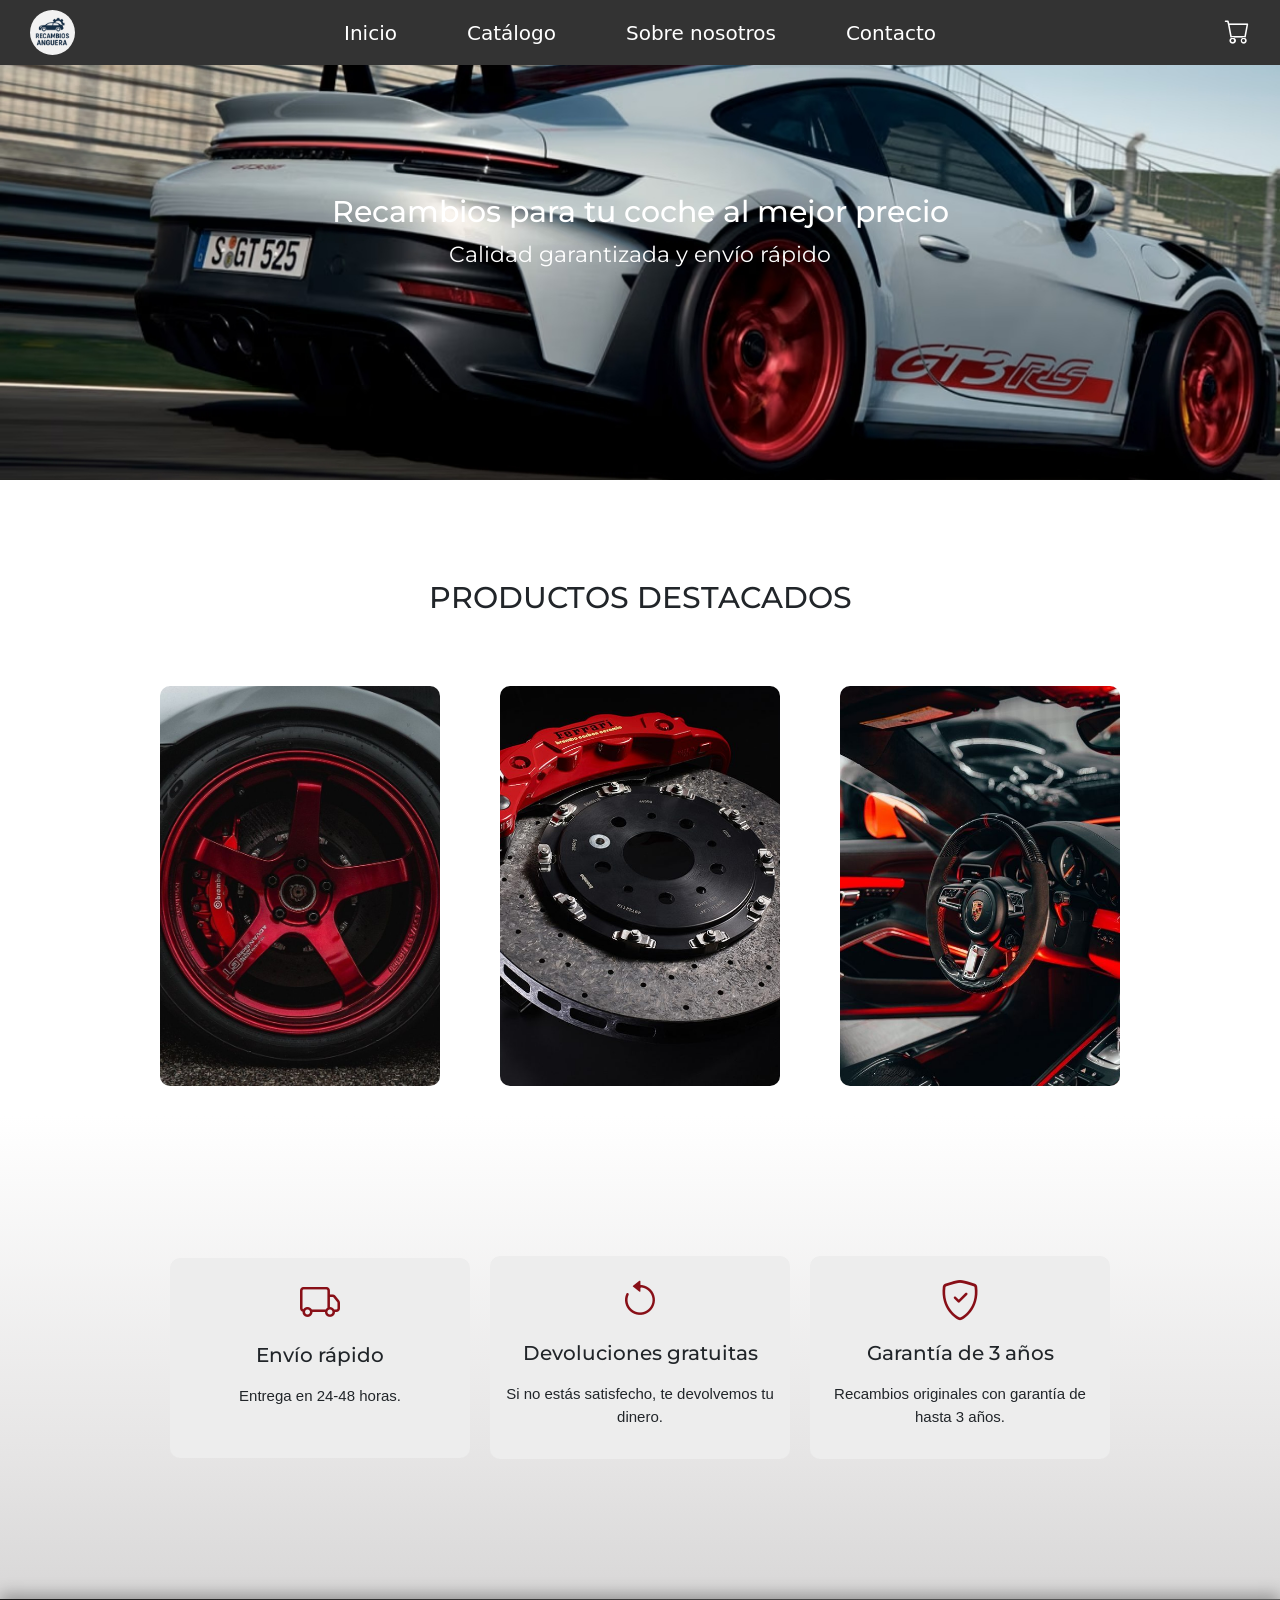
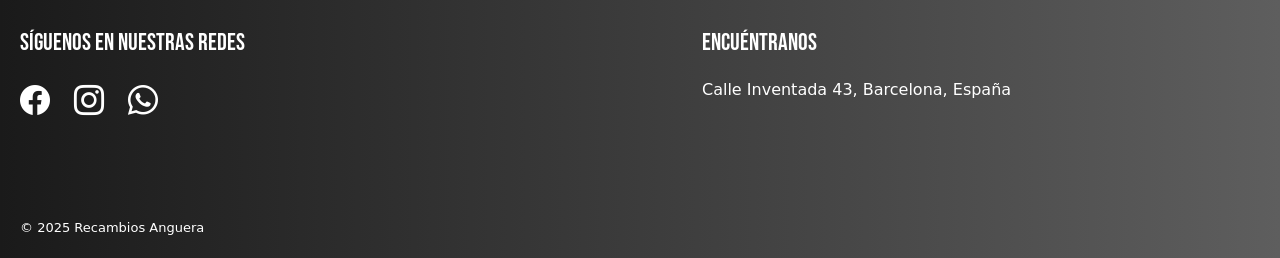
<file: index.html>
<!DOCTYPE html>
<html lang="es">
  <head>
    <meta charset="UTF-8" />
    <meta name="viewport" content="width=device-width, initial-scale=1.0" />
    <title>Recambios Anguera</title>
    <link rel="icon" href="RecambiosAnguera.png" type="image/png" />
    <link rel="stylesheet" href="web.css" />
    <!-- Links a librerias de bootstrap, iconos y fuentes -->
    <link
      href="https://cdn.jsdelivr.net/npm/bootstrap@5.3.3/dist/css/bootstrap.min.css"
      rel="stylesheet"
    />
    <link
      href="https://cdn.jsdelivr.net/npm/bootstrap-icons@1.11.1/font/bootstrap-icons.css"
      rel="stylesheet"
    />
    <link
      href="https://fonts.googleapis.com/css2?family=Montserrat:wght@600;700;800&display=swap"
      rel="stylesheet"
    />
    <link
      href="https://fonts.googleapis.com/css2?family=Bebas+Neue&display=swap"
      rel="stylesheet"
    />
  </head>
  <body>
    <header>
      <!-- Navegación -->
      <nav id="navegacion">
        <div id="logo">
          <img
            src="RecambiosAnguera.png"
            class="imgLogo"
            alt="Logo Recambios Anguera"
          />
        </div>
        <!-- Menú desplegable para móvil solo se ve en pantallas pequeñas -->
        <input type="checkbox" id="menuDesplegable" />
        <label for="menuDesplegable" class="hamburguesa">
          <span></span>
          <span></span>
          <span></span>
        </label>
        <div id="elementosNav">
          <ul id="linksNav">
            <li><a href="#inicio">Inicio</a></li>
            <li><a href="#catalogo">Catálogo</a></li>
            <li><a href="#pieDePagina">Sobre nosotros</a></li>
            <li>
              <a href="contacto.html" target="_blank" rel="noopener noreferrer"
                >Contacto</a
              >
            </li>
          </ul>
        </div>
        <div id="carrito">
          <i class="bi bi-cart" aria-label="Carrito"></i>
        </div>
      </nav>
    </header>

    <main>
      <!-- Foto principal de nuestra página -->
      <div id="inicio">
        <div id="fotoInicio">
          <img src="GT3RS.jpg" alt="Portada coche deportivo" />
          <h2>Recambios para tu coche al mejor precio</h2>
          <p>Calidad garantizada y envío rápido</p>
        </div>
      </div>
      <!-- Catálogo de productos en formato tarjetas por delante y por detrás -->
      <div id="catalogo">
        <h1>PRODUCTOS DESTACADOS</h1>
      </div>

      <div id="tarjetasProductos">
        <div class="cajaProductos">
          <a
            href="https://tienda.tunerhouse.com/categoria/llantas/page/3/?pa_pulgadas=19"
            target="_blank"
            class="enlace-tarjeta"
          >
            <div class="cajaProductosRotacion">
              <div class="cajaProductosDelante">
                <img src="llantas.jpg" alt="Foto llantas" />
              </div>
              <div class="cajaProductosDetras">
                <h3>Llantas</h3>
                <p>
                  Llantas deportivas ligeras, resistentes y con un diseño
                  moderno que mejora tanto el rendimiento como la apariencia del
                  vehículo.
                </p>
              </div>
            </div>
          </a>
        </div>

        <div class="cajaProductos">
          <a
            href="https://tienda.tunerhouse.com/categoria/frenos/kits-frenos/"
            target="_blank"
            class="enlace-tarjeta"
          >
            <div class="cajaProductosRotacion">
              <div class="cajaProductosDelante">
                <img src="frenos.jpg" alt="Foto frenos" />
              </div>
              <div class="cajaProductosDetras">
                <h3>Frenos</h3>
                <p>
                  Frenos deportivos que ofrecen mayor potencia y precisión.
                  Resistentes, confiables y diseñados para mejorar la seguridad
                  y el control del vehículo.
                </p>
              </div>
            </div>
          </a>
        </div>

        <div class="cajaProductos">
          <a
            href="https://comp.tunerhouse.com/categoria/volantes/"
            target="_blank"
            class="enlace-tarjeta"
          >
            <div class="cajaProductosRotacion">
              <div class="cajaProductosDelante">
                <img src="volante.jpg" alt="Foto volante" />
              </div>
              <div class="cajaProductosDetras">
                <h3>Volantes</h3>
                <p>
                  Volantes deportivos ligeros y de agarre firme, diseñados para
                  mejorar el control y aportar un estilo más agresivo y moderno
                  al interior del vehículo.
                </p>
              </div>
            </div>
          </a>
        </div>
      </div>

      <!-- Tarjetas informativas sobre las devoluciones, garantías y envíos -->
      <section id="infoAdicional">
        <div class="ventaja">
          <i class="bi bi-truck"></i>
          <h3>Envío rápido</h3>
          <p>Entrega en 24-48 horas.</p>
        </div>
        <div class="ventaja">
          <i class="bi bi-arrow-counterclockwise"></i>
          <h3>Devoluciones gratuitas</h3>
          <p>Si no estás satisfecho, te devolvemos tu dinero.</p>
        </div>
        <div class="ventaja">
          <i class="bi bi-shield-check"></i>
          <h3>Garantía de 3 años</h3>
          <p>Recambios originales con garantía de hasta 3 años.</p>
        </div>
      </section>
    </main>
    <!-- Pie de página con link a las redes sociales y la ubicación de la tienda en google maps -->
    <footer id="pieDePagina">
      <div id="contenedorFooter">
        <div id="footerIzquierda">
          <h4>Síguenos en nuestras redes</h4>
          <div class="redes">
            <a
              href="https://es-es.facebook.com/"
              target="_blank"
              class="redSocial"
              ><i class="bi bi-facebook"></i
            ></a>
            <a
              href="https://www.instagram.com/"
              target="_blank"
              class="redSocial"
              ><i class="bi bi-instagram"></i
            ></a>
            <a
              href="https://web.whatsapp.com/"
              target="_blank"
              class="redSocial"
              ><i class="bi bi-whatsapp"></i
            ></a>
          </div>
          <p>© 2025 Recambios Anguera</p>
        </div>
        <div id="footerDerecha">
          <h4>Encuéntranos</h4>
          <p>Calle Inventada 43, Barcelona, España</p>
          <iframe
            id="mapa"
            loading="lazy"
            src="https://www.google.com/maps/embed?pb=!1m18!1m12!1m3!1d191561.59512885468!2d1.9753765580004217!3d41.39255036654776!2m3!1f0!2f0!3f0!3m2!1i1024!2i768!4f13.1!3m3!1m2!1s0x12a49816718e30e5%3A0x44b0fb3d4f47660a!2sBarcelona!5e0!3m2!1ses!2ses!4v1764064153788!5m2!1ses!2ses"
          ></iframe>
        </div>
      </div>
    </footer>
  </body>
</html>
</file>
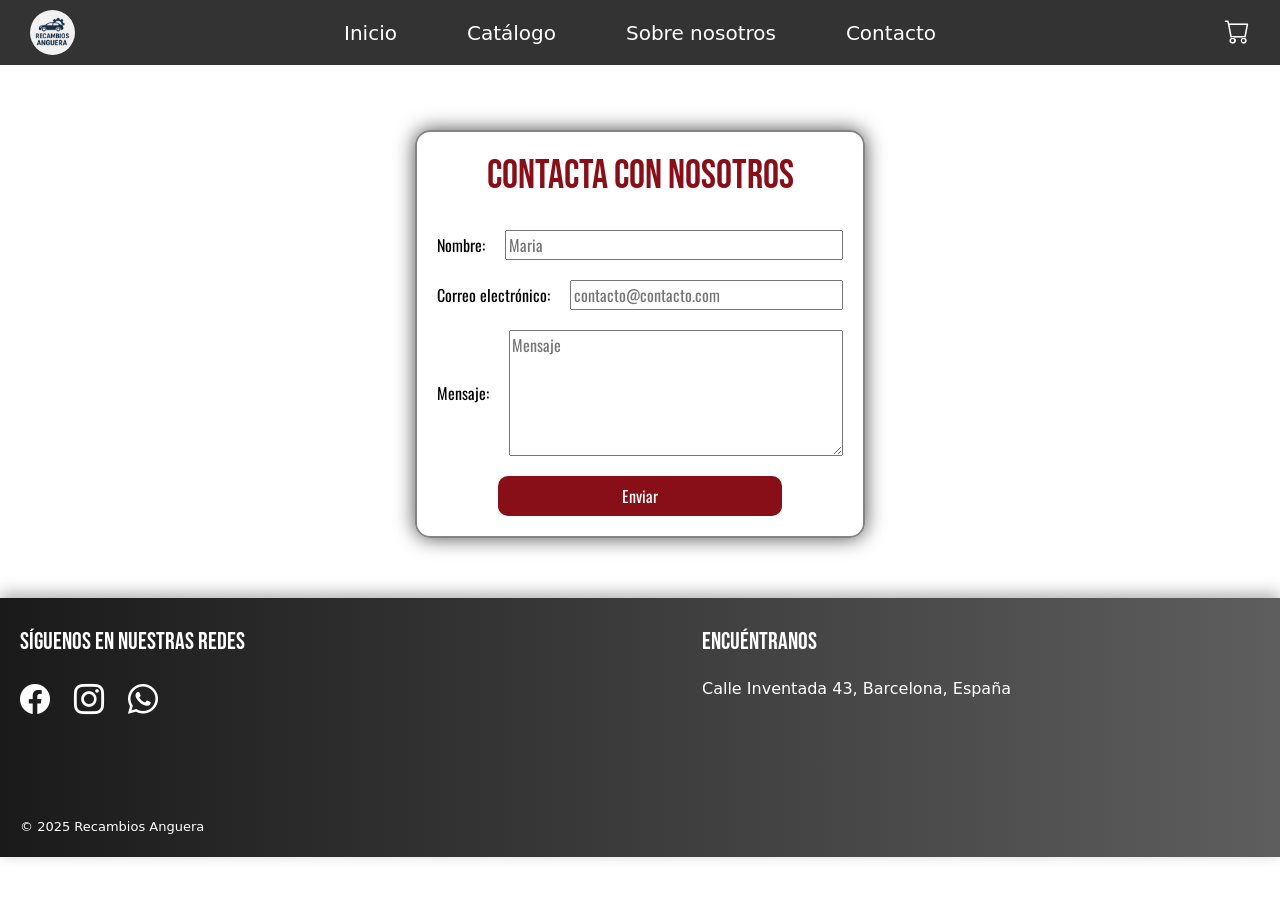
<file: contacto.html>
<!DOCTYPE html>
<html lang="es">
  <head>
    <meta charset="UTF-8" />
    <meta name="viewport" content="width=device-width, initial-scale=1.0" />
    <title>Contacto - Recambios Anguera</title>
    <link rel="icon" href="RecambiosAnguera.png" type="image/png" />
    <link rel="stylesheet" href="contacto.css" />
    <!-- Links a librerias de bootstrap, iconos y fuentes -->

    <link
      href="https://cdn.jsdelivr.net/npm/bootstrap-icons@1.11.1/font/bootstrap-icons.css"
      rel="stylesheet"
    />
    <link
      href="https://cdn.jsdelivr.net/npm/bootstrap@5.3.2/dist/css/bootstrap.min.css"
      rel="stylesheet"
    />
    <link
      href="https://fonts.googleapis.com/css2?family=Bebas+Neue&display=swap"
      rel="stylesheet"
    />
    <link
      href="https://fonts.googleapis.com/css2?family=Oswald:wght@400&display=swap"
      rel="stylesheet"
    />
  </head>
  <body>
    <header>
      <!-- Navegación -->
      <nav id="navegacion">
        <div id="logo">
          <img
            src="RecambiosAnguera.png"
            class="imgLogo"
            alt="Logo Recambios Anguera"
          />
        </div>
        <input type="checkbox" id="menuDesplegable" />
        <label for="menuDesplegable" class="hamburguesa">
          <span></span>
          <span></span>
          <span></span>
        </label>
        <div id="elementosNav">
          <ul id="linksNav">
            <li><a href="index.html">Inicio</a></li>
            <li><a href="index.html#catalogo">Catálogo</a></li>
            <li><a href="index.html#pieDePagina">Sobre nosotros</a></li>
            <li><a href="contacto.html">Contacto</a></li>
          </ul>
        </div>
        <div id="carrito">
          <i class="bi bi-cart" aria-label="Carrito"></i>
        </div>
      </nav>
    </header>
    <section>
      <!-- Formulario de contacto -->
      <div id="tarjetaContacto">
        <div class="formulario">
          <h1 id="tituloformulario">Contacta con nosotros</h1>
          <form class="tituloInput" action="/procesar.php" method="post">
            <div class="fila">
              <label for="nombreUsuario"> Nombre: </label>
              <input
                type="text"
                id="nombreUsuario"
                name="nombreUsuario"
                placeholder="Maria"
                required
                minlength="2"
              />
            </div>
            <div class="fila">
              <label for="email"> Correo electrónico: </label>
              <input
                type="email"
                id="email"
                name="email"
                placeholder="contacto@contacto.com"
                required
              />
            </div>
            <div class="fila">
              <label for="mensaje"> Mensaje: </label>
              <textarea
                id="mensaje"
                name="mensaje"
                rows="5"
                placeholder="Mensaje"
                required
                minlength="10"
                maxlength="500"
              ></textarea>
            </div>
            <button
              type="submit"
              class="btn btn-primary btn-lg botonPersonalizado"
            >
              Enviar
            </button>
          </form>
        </div>
      </div>
    </section>

    <!-- Pie de página con link a las redes sociales y la ubicación de la tienda en google maps -->
    <footer id="pieDePagina">
      <div id="contenedorFooter">
        <div id="footerIzquierda">
          <h4>Síguenos en nuestras redes</h4>
          <div class="redes">
            <a
              href="https://es-es.facebook.com/"
              target="_blank"
              class="redSocial"
              ><i class="bi bi-facebook"></i
            ></a>
            <a
              href="https://www.instagram.com/"
              target="_blank"
              class="redSocial"
              ><i class="bi bi-instagram"></i
            ></a>
            <a
              href="https://web.whatsapp.com/"
              target="_blank"
              class="redSocial"
              ><i class="bi bi-whatsapp"></i
            ></a>
          </div>
          <p>© 2025 Recambios Anguera</p>
        </div>
        <div id="footerDerecha">
          <h4>Encuéntranos</h4>
          <p>Calle Inventada 43, Barcelona, España</p>
          <iframe
            id="mapa"
            loading="lazy"
            src="https://www.google.com/maps/embed?pb=!1m18!1m12!1m3!1d191561.59512885468!2d1.9753765580004217!3d41.39255036654776!2m3!1f0!2f0!3f0!3m2!1i1024!2i768!4f13.1!3m3!1m2!1s0x12a49816718e30e5%3A0x44b0fb3d4f47660a!2sBarcelona!5e0!3m2!1ses!2ses!4v1764064153788!5m2!1ses!2ses"
          ></iframe>
        </div>
      </div>
    </footer>
  </body>
</html>
</file>
<file: web.css>
/* Body */
body {
  font-family: "Segoe UI", Tahoma, Geneva, Verdana, sans-serif;
}

/* Barra de navegación */
#navegacion {
  display: flex;
  align-items: center;
  justify-content: space-between;
  padding: 10px 30px;
  background-color: hsl(0, 0%, 20%);
  position: fixed;
  width: 100%;
  z-index: 1000;
}
#logo {
  display: flex; /* Para centrar el contenido dentro */
  align-items: center;
}
.imgLogo {
  height: 45px;
  border-radius: 50%;
}
#elementosNav {
  display: flex;
  align-items: center;
}

#linksNav {
  list-style: none;
  display: flex;
  margin: 0;
  padding: 0;
  gap: 70px;
}

#linksNav a {
  color: white;
  text-decoration: none;
  font-size: 20px;
  transition: color 0.3s;
}

#linksNav a:hover {
  color: #880f17;
}

#carrito {
  margin-left: 20px;
}
#carrito i {
  font-size: 25px;
  color: white;
  cursor: pointer;
  transition: color 0.3s;
}

#carrito i:hover {
  color: #880f17;
}

/* Portada */
#inicio {
  position: relative;
  width: 100%;
  text-align: center;
}
#fotoInicio {
  position: relative;
  width: 100%;
  height: 480px;
  display: flex;
  flex-direction: column;
  justify-content: center; /* centra verticalmente */
  align-items: center; /* centra horizontalmente */
  overflow: hidden;
  text-align: center;
}

#fotoInicio img {
  position: absolute;
  width: 100%;
  height: 100%;
  object-fit: cover;
  z-index: -1;
}

#fotoInicio h2,
#fotoInicio p {
  color: white;
  font-family: "Montserrat", sans-serif;
}

#fotoInicio h2 {
  font-size: 30px;
}

#fotoInicio p {
  font-size: 22px;
}

/* Tarjetas de productos */
#catalogo h1 {
  text-align: center;
  font-family: "Montserrat", sans-serif;
  font-size: 30px;
  margin: 100px 0 70px 0;
}

#tarjetasProductos {
  display: flex;
  justify-content: center;
  gap: 60px;
  flex-wrap: wrap;
  margin: 30px;
}

.cajaProductos {
  width: 280px;
  height: 400px;
  perspective: 1000px;
}

.cajaProductosRotacion {
  width: 100%;
  height: 100%;
  position: relative;
  transition: transform 0.6s;
  transform-style: preserve-3d;
}

.cajaProductos:hover .cajaProductosRotacion {
  transform: rotateY(180deg);
}

.cajaProductosDelante,
.cajaProductosDetras {
  position: absolute;
  width: 100%;
  height: 100%;
  backface-visibility: hidden;
  border-radius: 10px;
  overflow: hidden;
}

.cajaProductosDelante img {
  width: 100%;
  height: 100%;
  object-fit: cover;
}

.cajaProductosDetras {
  background-color: #f2f2f2;
  color: #000;
  transform: rotateY(180deg);
  display: flex;
  flex-direction: column;
  justify-content: center;
  align-items: center;
  padding: 20px;
  text-align: center;
}

.cajaProductosDetras h3 {
  font-family: "Bebas Neue", sans-serif;
  font-size: 40px;
  color: #880f17;
}

.cajaProductosDetras p {
  font-size: 16px;
  font-family: "Franklin Gothic Medium", "Arial Narrow", Arial, sans-serif;
}

/* Información adicional sobre devoluciones, envío y garantía */
#infoAdicional {
  display: flex;
  justify-content: center;
  align-items: center;
  flex-wrap: wrap;
  gap: 20px;
  padding: 140px 20px; /* agrega padding inferior y superior */
  text-align: center;
  background: linear-gradient(to top, #d8d7d7 0%, #e6e5e5 30%, #ffffff 100%);
}

.ventaja {
  width: 300px;
  min-height: 200px;
  display: flex;
  flex-direction: column;
  align-items: center;
  gap: 10px;
  padding: 15px;
  background: #ededed;
  border-radius: 10px;
}

.ventaja i {
  font-size: 40px;
  color: #880f17;
}

.ventaja h3 {
  font-size: 20px;
  font-family: "Montserrat", sans-serif;
}

.ventaja p {
  font-size: 15px;
  font-family: Arial, Helvetica, sans-serif;
}

/* Pie de página */
#pieDePagina {
  background: linear-gradient(to right, #1a1a1a, #5e5e5e);
  color: white;
  box-shadow: 0 -5px 15px rgba(0, 0, 0, 0.3);
  padding: 30px 20px 5px 20px;
}

#contenedorFooter {
  display: flex;
  justify-content: space-between;
  flex-wrap: wrap;
  gap: 20px;
}

#footerIzquierda,
#footerDerecha {
  width: 45%;
  display: flex;
  flex-direction: column;
  gap: 10px;
}
#footerIzquierda h4,
#footerDerecha h4 {
  font-family: "Bebas Neue", sans-serif;
  margin-bottom: 10px;
}
#footerIzquierda p {
  font-size: 13px;
  margin-top: 85px;
}
.redes {
  display: flex;
  gap: 9px;
}
.redSocial {
  color: white;
  font-size: 30px;
  margin-right: 15px;
  transition: 0.3s;
}

.redSocial:hover {
  color: #880f17;
}

#mapa {
  width: 100%;
  height: 120px;
  border-radius: 8px;
}

#menuDesplegable {
  display: none;
}

/* Icono hamburguesa para pantallas pequeñas */
.hamburguesa {
  display: none; /* por defecto está oculto */
  flex-direction: column;
  justify-content: space-between;
  width: 30px;
  height: 22px;
  cursor: pointer;
}

.hamburguesa span {
  display: block;
  height: 4px;
  background-color: white;
  border-radius: 2px;
}

@media (max-width: 600px) {
  #logo {
    display: none;
  }
  .hamburguesa {
    display: flex;
    order: -1;
  }
  #navegacion {
    justify-content: space-between;
    padding: 10px 20px;
    position: relative;
  }
  #linksNav {
    position: absolute;
    top: 40px;
    left: 0;
    background-color: hsl(0, 0%, 20%);
    flex-direction: column;
    width: 200px;
    max-height: 0;
    overflow: hidden;
    border-radius: 8px;
    transition: max-height 0.3s ease;
    z-index: 100;
  }
  /* Cuando se activa checkbox, mostrar menú */
  #menuDesplegable:checked ~ #elementosNav #linksNav {
    max-height: 500px;
  }

  #linksNav li {
    text-align: center;
  }

  #carrito {
    margin-right: 0;
  }

  #tarjetasProductos .cajaProductos,
  #footerIzquierda,
  #footerDerecha {
    width: 100%;
  }

  #fotoInicio h2 {
    font-size: 22px;
  }

  #fotoInicio p {
    font-size: 16px;
  }
  #infoAdicional {
    flex-direction: column;
    margin-top: 90px;
  }

  .ventaja {
    width: 100%;
    margin-bottom: 60px;
  }
  #footerIzquierda p {
    margin-top: 10px;
  }
}
</file>
<file: contacto.css>
body {
  font-family: "Segoe UI", Tahoma, Geneva, Verdana, sans-serif;
}

/* ================== NAVBAR ================== */
#navegacion {
  display: flex;
  align-items: center;
  justify-content: space-between;
  padding: 10px 30px;
  background-color: hsl(0, 0%, 20%);
  position: fixed;
  top: 0;
  width: 100%;
  z-index: 1000;
}
#logo {
  display: flex; /* Para centrar el contenido dentro */
  align-items: center;
}
.imgLogo {
  width: auto;
  height: 45px;
  border-radius: 50%;
}
#elementosNav {
  display: flex;
  align-items: center;
}

#linksNav {
  list-style: none;
  display: flex;
  margin: 0;
  padding: 0;
  gap: 70px;
}

#linksNav a {
  color: white;
  text-decoration: none;
  font-size: 20px;
  transition: color 0.3s;
}

#linksNav a:hover {
  color: #880f17;
}

#carrito {
  margin-left: 20px;
}
#carrito i {
  font-size: 25px;
  color: white;
  cursor: pointer;
  transition: color 0.3s;
}

#carrito i:hover {
  color: #880f17;
}

/* Contenedor del formulario */
#tarjetaContacto {
  display: flex;
  justify-content: center;
  margin-top: 40px;
  margin-bottom: 60px;
}
.formulario {
  display: flex;
  text-align: center;
  flex-direction: column;
  padding: 20px;
  border: 2px solid rgb(133, 132, 132);
  border-radius: 15px;
  box-shadow: 0 0 20px rgba(0, 0, 0, 0.7);
  width: 90%;
  max-width: 450px;
  color: black;
  font-size: 16px;
  font-family: "Oswald", sans-serif;
  margin-top: 90px;
}

#tituloformulario {
  text-align: center;
  font-family: "Bebas Neue", sans-serif;
  font-size: 40px;
  margin-bottom: 30px;
  color: #880f17;
}
.tituloInput {
  display: flex;
  flex-direction: column;
  gap: 20px;
}
.fila {
  display: flex;
  align-items: center;
  gap: 20px;
}
.fila input,
.fila textarea {
  flex: 1;
}
button.botonPersonalizado {
  display: block;
  margin: auto;
  background-color: #880f17; /* tu color personalizado */
  border: none; /* quitar borde si quieres */
  color: #fff; /* color del texto */
  font-size: 16px;
  width: 70%;
  height: 80%;
  border-radius: 10px;
  transition: background-color 0.7s;
}
button.botonPersonalizado:hover {
  background-color: black;
}

/* Footer completo */
#pieDePagina {
  background: linear-gradient(to right, #1a1a1a, #5e5e5e);
  color: white;
  box-shadow: 0 -5px 15px rgba(0, 0, 0, 0.3);
  padding: 30px 20px 5px 20px;
}

#contenedorFooter {
  display: flex;
  justify-content: space-between;
  flex-wrap: wrap;
  gap: 20px;
}

#footerIzquierda,
#footerDerecha {
  width: 45%;
  display: flex;
  flex-direction: column;
  gap: 10px;
}
#footerIzquierda h4,
#footerDerecha h4 {
  font-family: "Bebas Neue", sans-serif;
  margin-bottom: 10px;
}
#footerIzquierda p {
  font-size: 13px;
  margin-top: 85px;
}
.redes {
  display: flex;
  gap: 9px;
}
.redSocial {
  color: white;
  font-size: 30px;
  margin-right: 15px;
  transition: 0.3s;
}

.redSocial:hover {
  color: #880f17;
}
.footerIzquierda p {
  font-size: 17px;
  margin-top: 85px;
}

#mapa {
  width: 100%;
  height: 120px;
  border-radius: 8px;
}

#menuDesplegable {
  display: none;
}

/* Icono hamburguesa */
.hamburguesa {
  display: none; /* por defecto oculto */
  flex-direction: column;
  justify-content: space-between;
  width: 30px;
  height: 22px;
  cursor: pointer;
}

.hamburguesa span {
  display: block;
  height: 4px;
  background-color: white;
  border-radius: 2px;
}
@media (max-width: 768px) {
  /* NAVBAR: apilar verticalmente */
  #logo {
    display: none;
  }
  .hamburguesa {
    display: flex;
    order: -1;
  }
  #navegacion {
    justify-content: space-between; /* para separar la hamburguesa del carrito */
    padding: 10px 20px;
    position: relative;
  }
  #linksNav {
    position: absolute;
    top: 40px; /* justo debajo de la hamburguesa */
    left: 0; /* alineado a la izquierda del nav */
    background-color: hsl(0, 0%, 20%);
    flex-direction: column;
    width: 200px; /* puedes ajustar */
    max-height: 0;
    overflow: hidden;
    border-radius: 8px;
    transition: max-height 0.3s ease;
    z-index: 100;
  }
  /* Cuando se activa checkbox, mostrar menú */
  #menuDesplegable:checked ~ #elementosNav #linksNav {
    max-height: 500px; /* ajusta según número de enlaces */
  }

  #linksNav li {
    text-align: center;
  }

  #carrito {
    margin-right: 0;
  }

  .formulario {
    width: 90%;
    margin-top: 40px;
    padding: 15px;
  }

  #footerIzquierda,
  #footerDerecha {
    width: 100%;
  }
  #footerIzquierda p {
    margin-top: 10px;
  }
}
</file>
